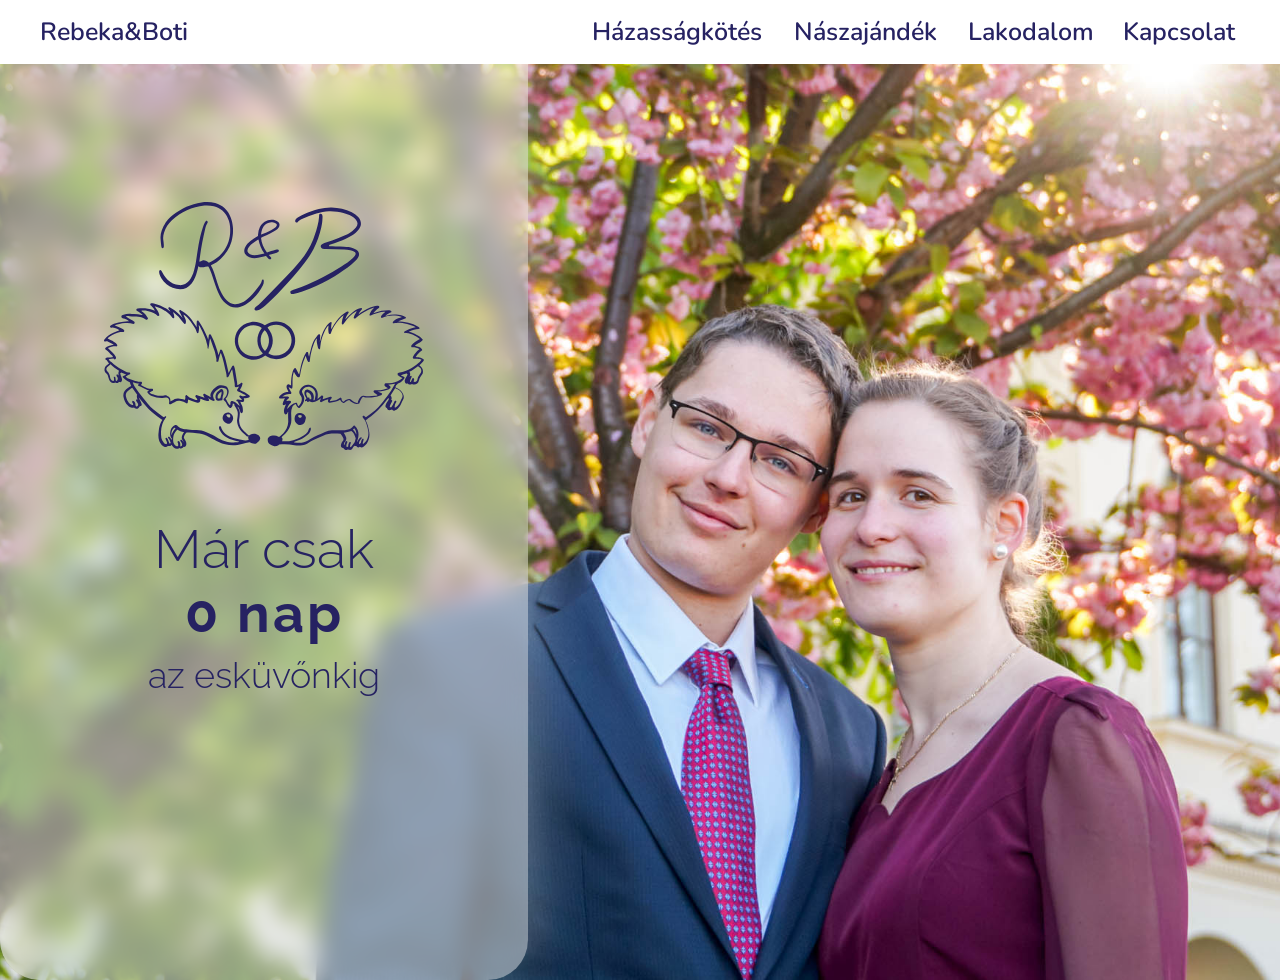
<file: index.html>
<!DOCTYPE html>
<html>
  <head>
    <meta charset="utf-8">
    <meta name="viewport" content="width=device-width, initial-scale=1">
    <title>Rebeka & Boti esküvő</title>
    <link rel="stylesheet" type="text/css" href="css/style.css">
    <link rel="shortcut icon" type="image/jpg" href="images/logo.png"/>
    <link rel="icon" type="image/jpg" href="images/logo.png"/>
    <link rel="apple-touch-icon" type="image/jpg" href="images/logo.png"/>
  </head>
  <body class="home">

    <nav>
      <input type="checkbox" id="menu-toggle" class="menu-toggle">
      <a href="index.html" class="mobile-logo">Rebeka&Boti</a>

      <div class="left-menu">
          <a href="index.html" data-text="Rebeka&Boti">
            <span>Rebeka&Boti</span>
          </a>
        </div>

        <div class="right-menu">
          <a href="hazassagkotes.html" data-text="Házasságkötés">
            <span>Házasságkötés</span>
          </a>
          <a href="naszajandek.html" data-text="Nászajándék">
            <span>Nászajándék</span>
          </a>
          <a href="lakodalom.html" data-text="Lakodalom">
            <span>Lakodalom</span>
          </a>
          <a href="kapcsolat.html" data-text="Kapcsolat">
            <span>Kapcsolat</span>
          </a>
        </div>

        <label for="menu-toggle" class="hamburger" aria-label="Menü">
          <span></span>
          <span></span>
          <span></span>
        </label>

        <div class="mobile-menu">
          <a href="index.html">Főoldal</a>
          <a href="hazassagkotes.html">Házasságkötés</a>
          <a href="naszajandek.html">Nászajándék</a>
          <a href="lakodalom.html">Lakodalom</a>
          <a href="kapcsolat.html">Kapcsolat</a>
        </div>
      </nav>

  <section class="hero">

    <div class="hero-overlay">
      <div class="hero-box">
        <!-- Ide jöhet az SVG -->
        <div class="hero-svg">
          <!-- példa SVG -->
          <img src="images/sunik.svg" alt="Sünik">
        </div>
        <h1>Már csak</h1>
        <h2 data-countdown-number>-- nap</h2>
        <h3>az esküvőnkig</h3>

      </div>
    </div>

  </section>
  <script>
        const targetDate = new Date("2026-08-22T00:00:00+02:00");
        const numberEl = document.querySelector("[data-countdown-number]");

        function updateCountdown() {
          const now = new Date();
          const diffMs = targetDate - now;
          const days = Math.max(0, Math.ceil(diffMs / (1000 * 60 * 60 * 24)));
          numberEl.textContent = `${days} nap`;
        }

        updateCountdown();
        setInterval(updateCountdown, 60 * 60 * 1000);
      </script>
</body>
</html>
</file>
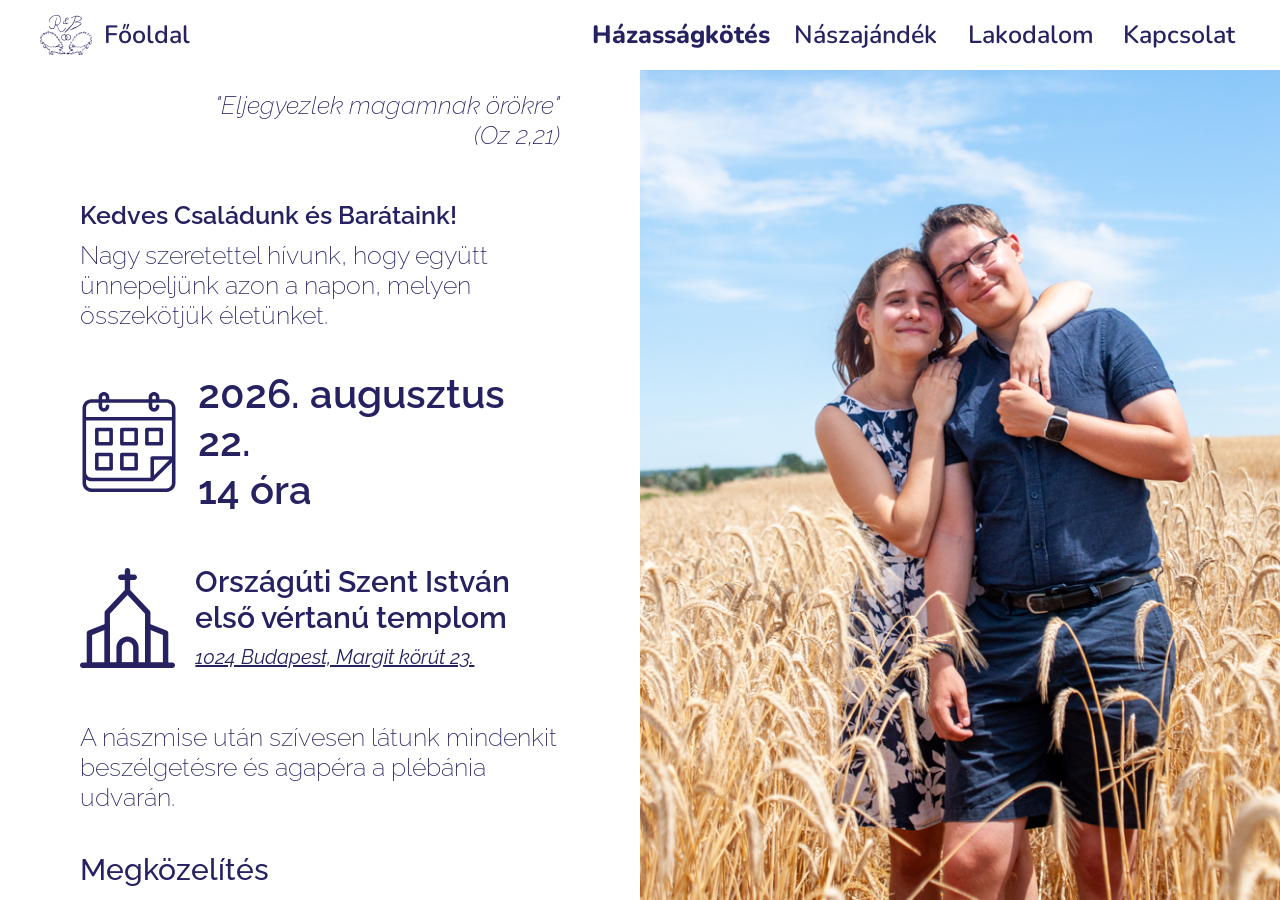
<file: hazassagkotes.html>
<!DOCTYPE html>
<html>
  <head>
    <meta charset="utf-8">
    <meta name="viewport" content="width=device-width, initial-scale=1">
    <title>Rebeka & Boti esküvő</title>
    <link rel="stylesheet" type="text/css" href="css/style.css">
    <link rel="shortcut icon" type="image/jpg" href="images/logo.png"/>
    <link rel="icon" type="image/jpg" href="images/logo.png"/>
    <link rel="apple-touch-icon" type="image/jpg" href="images/logo.png"/>
  </head>
  <body>

    <nav>
      <input type="checkbox" id="menu-toggle" class="menu-toggle">
      <a href="index.html" class="mobile-logo">
        <img src="images/sunik.svg" alt="Főoldal">
      </a>

      <div class="left-menu">
  <a href="index.html" class="home-link">
    <img class="logo" src="images/sunik.svg" alt="Főoldal">
    <span>Főoldal</span>
  </a>
</div>

        <div class="right-menu">
          <a href="hazassagkotes.html" class="active" data-text="Házasságkötés">
            <span>Házasságkötés</span>
          </a>
          <a href="naszajandek.html" data-text="Nászajándék">
            <span>Nászajándék</span>
          </a>
          <a href="lakodalom.html" data-text="Lakodalom">
            <span>Lakodalom</span>
          </a>
          <a href="kapcsolat.html" data-text="Kapcsolat">
            <span>Kapcsolat</span>
          </a>
        </div>

        <label for="menu-toggle" class="hamburger" aria-label="Menü">
          <span></span>
          <span></span>
          <span></span>
        </label>

        <div class="mobile-menu">
          <a href="index.html">Főoldal</a>
          <a href="hazassagkotes.html" class="active">Házasságkötés</a>
          <a href="naszajandek.html">Nászajándék</a>
          <a href="lakodalom.html">Lakodalom</a>
          <a href="kapcsolat.html">Kapcsolat</a>
        </div>
      </nav>

<section class="split-layout">

<!-- BAL OLDAL – TARTALOM -->
<div class="content-side">
  <div class="content-inner">
    <h2><i>"Eljegyezlek magamnak örökre" <br> (Oz 2,21)</i><h2>
    <p><b>Kedves Családunk és Barátaink!</b> <br> Nagy szeretettel hívunk, hogy együtt ünnepeljünk azon a napon, melyen összekötjük életünket.</p>
    <div>
      <div class="info-block">

          <div class="info-item">
            <img src="images/naptar.svg" alt="Időpont ikon" class="info-icon">
            <div class="info-text-2sor">
              2026. augusztus 22.<br>
              14 óra
            </div>
          </div>

          <div class="info-item">
            <img src="images/templom.svg" alt="Templom ikon" class="info-icon">
            <div class="info-text">
              Országúti Szent István első vértanú templom<br>
              <a href="https://maps.app.goo.gl/XpboLc7BLsnChvrg8" target="_blank" class="link">1024 Budapest, Margit körút 23.</a>
            </div>
          </div>

        </div>
    </div>
    <p>A nászmise után szívesen látunk mindenkit beszélgetésre és agapéra a plébánia udvarán.</p>
    <h1>Megközelítés</h1>
    <p>A templom környékén kevés a parkolóhely, javasoljuk a tömegközlekedéssel való érkezést (például 4-6, 17 villamos Mechwart liget megállótól 5 perc séta).</p>
    <video id="vid" autoplay muted>
        <source src="video/Save_the_date.mp4" type="video/mp4">
    </video>
  </div>
</div>

<!-- JOBB OLDAL – KÉP -->
<div class="image-side">
  <img src="images/hazassagkotes.png" alt="Házasságkötés">
</div>



  </section>

  <script>
const v = document.getElementById("vid");
let startCut = 1;
let endCut = 2.5;
let forward = true;

v.addEventListener("loadedmetadata", () => {
  v.currentTime = startCut;
});

v.addEventListener("timeupdate", () => {
  if (forward && v.currentTime >= v.duration - endCut) {
    forward = false;
    v.playbackRate = -1;
  }

  if (!forward && v.currentTime <= startCut) {
    forward = true;
    v.playbackRate = 1;
  }
});
</script>

</body>
</html>
</file>
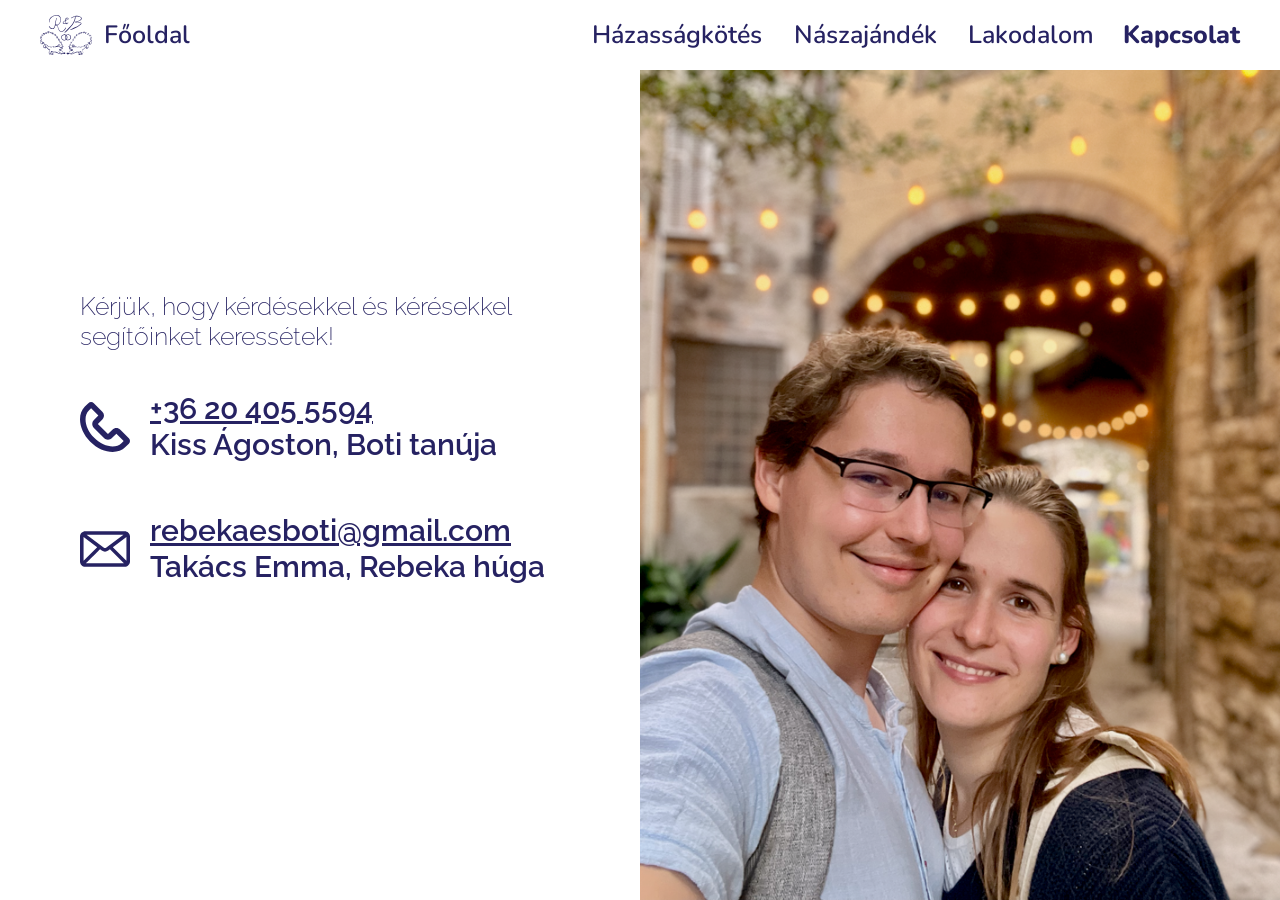
<file: kapcsolat.html>
<!DOCTYPE html>
<html>
  <head>
    <meta charset="utf-8">
    <meta name="viewport" content="width=device-width, initial-scale=1">
    <title>Rebeka & Boti esküvő</title>
    <link rel="stylesheet" type="text/css" href="css/style.css">
    <link rel="shortcut icon" type="image/jpg" href="images/logo.png"/>
    <link rel="icon" type="image/jpg" href="images/logo.png"/>
    <link rel="apple-touch-icon" type="image/jpg" href="images/logo.png"/>
  </head>
<body class="contact-page">

    <nav>
      <input type="checkbox" id="menu-toggle" class="menu-toggle">
      <a href="index.html" class="mobile-logo">
        <img src="images/sunik.svg" alt="Főoldal">
      </a>

      <div class="left-menu">
  <a href="index.html" class="home-link">
    <img class="logo" src="images/sunik.svg" alt="Főoldal">
    <span>Főoldal</span>
  </a>
</div>

        <div class="right-menu">
          <a href="hazassagkotes.html" data-text="Házasságkötés">
            <span>Házasságkötés</span>
          </a>
          <a href="naszajandek.html" data-text="Nászajándék">
            <span>Nászajándék</span>
          </a>
          <a href="lakodalom.html" data-text="Lakodalom">
            <span>Lakodalom</span>
          </a>
          <a href="kapcsolat.html" class="active" data-text="Kapcsolat">
            <span>Kapcsolat</span>
          </a>
        </div>

        <label for="menu-toggle" class="hamburger" aria-label="Menü">
          <span></span>
          <span></span>
          <span></span>
        </label>

        <div class="mobile-menu">
          <a href="index.html">Főoldal</a>
          <a href="hazassagkotes.html">Házasságkötés</a>
          <a href="naszajandek.html">Nászajándék</a>
          <a href="lakodalom.html">Lakodalom</a>
          <a href="kapcsolat.html" class="active">Kapcsolat</a>
        </div>
      </nav>

<section class="split-layout">

<!-- BAL OLDAL – TARTALOM -->
<div class="content-side">
  <div class="content-inner">

    <p>Kérjük, hogy kérdésekkel és kérésekkel segítőinket keressétek!</p>
    <div>
      <div class="info-block">

          <div class="info-item">
            <img src="images/telefon.svg" alt="Telefon ikon" class="contact-icon">
            <div class="info-text">
              <a href="tel:+36204055594" class="info-text">+36 20 405 5594</a><br>
              Kiss Ágoston, Boti tanúja
            </div>
          </div>

          <div class="info-item">
            <img src="images/level.svg" alt="Levél ikon" class="contact-icon">
            <div class="info-text">
              <a href="mailto:rebekaesboti@gmail.com" class="info-text">rebekaesboti@gmail.com</a><br>
              Takács Emma, Rebeka húga
            </div>
          </div>

        </div>
    </div>


</div>
</div>

<!-- JOBB OLDAL – KÉP -->
<div class="image-side">
  <img src="images/kapcsolat-2.png" alt="Kapcsolat">
</div>



  </section>

</body>
</html>
</file>
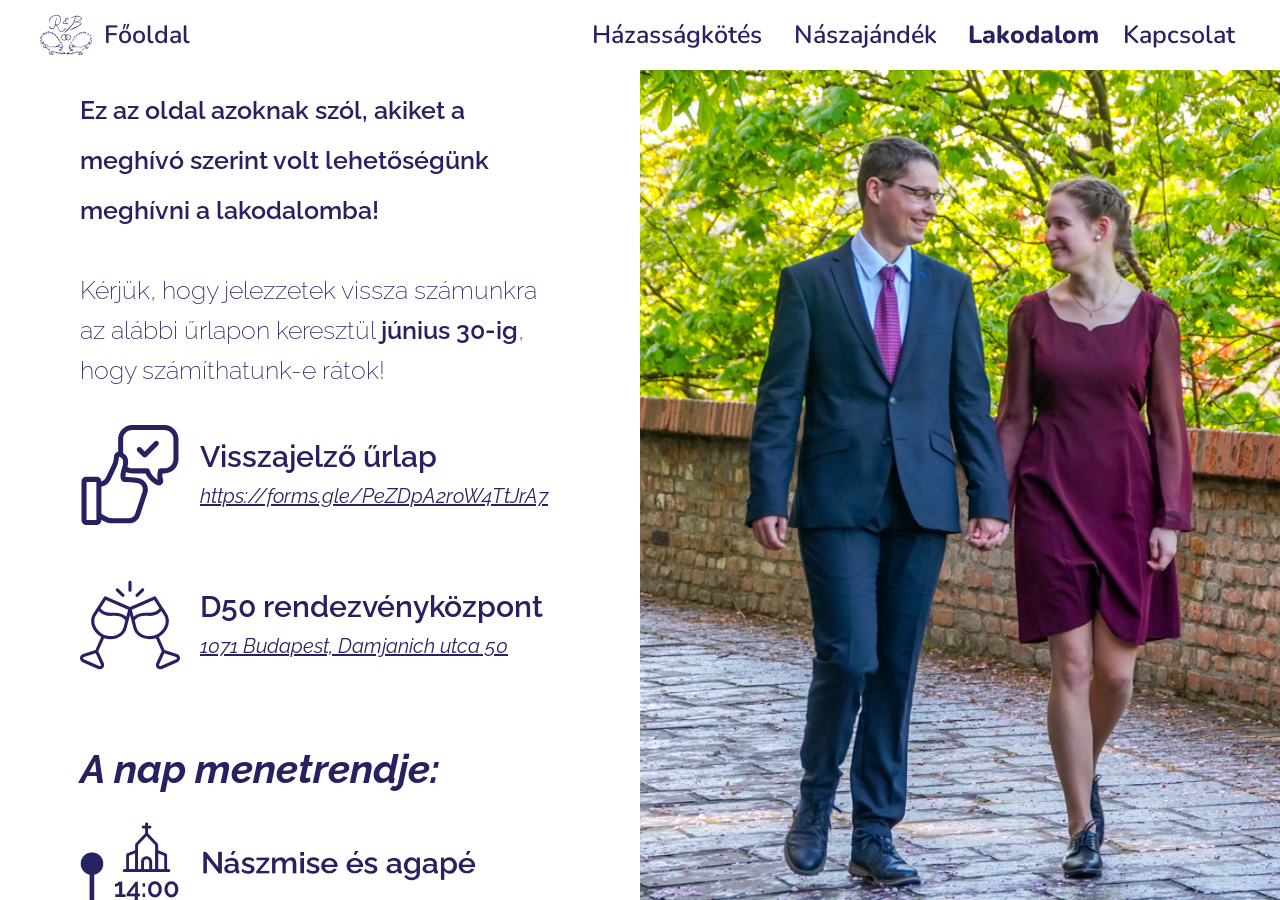
<file: lakodalom.html>
<!DOCTYPE html>
<html>
  <head>
    <meta charset="utf-8">
    <meta name="viewport" content="width=device-width, initial-scale=1">
    <title>Rebeka & Boti esküvő</title>
    <link rel="stylesheet" type="text/css" href="css/style.css">
    <link rel="shortcut icon" type="image/jpg" href="images/logo.png"/>
    <link rel="icon" type="image/jpg" href="images/logo.png"/>
    <link rel="apple-touch-icon" type="image/jpg" href="images/logo.png"/>
  </head>
  <body>

    <nav>
      <input type="checkbox" id="menu-toggle" class="menu-toggle">
      <a href="index.html" class="mobile-logo">
        <img src="images/sunik.svg" alt="Főoldal">
      </a>

      <div class="left-menu">
  <a href="index.html" class="home-link">
    <img class="logo" src="images/sunik.svg" alt="Főoldal">
    <span>Főoldal</span>
  </a>
</div>

        <div class="right-menu">
          <a href="hazassagkotes.html" data-text="Házasságkötés">
            <span>Házasságkötés</span>
          </a>
          <a href="naszajandek.html" data-text="Nászajándék">
            <span>Nászajándék</span>
          </a>
          <a href="lakodalom.html" class="active" data-text="Lakodalom">
            <span>Lakodalom</span>
          </a>
          <a href="kapcsolat.html" data-text="Kapcsolat">
            <span>Kapcsolat</span>
          </a>
        </div>

        <label for="menu-toggle" class="hamburger" aria-label="Menü">
          <span></span>
          <span></span>
          <span></span>
        </label>

        <div class="mobile-menu">
          <a href="index.html">Főoldal</a>
          <a href="hazassagkotes.html">Házasságkötés</a>
          <a href="naszajandek.html">Nászajándék</a>
          <a href="lakodalom.html" class="active">Lakodalom</a>
          <a href="kapcsolat.html">Kapcsolat</a>
        </div>
      </nav>

<section class="split-layout">

<!-- BAL OLDAL – TARTALOM -->
<div class="content-side">
  <div class="content-inner">
    <p><b>Ez az oldal azoknak szól, akiket a meghívó szerint volt lehetőségünk meghívni a lakodalomba!</b></p>
    <p>Kérjük, hogy jelezzetek vissza számunkra <br>az alábbi űrlapon keresztül <b>június 30-ig</b>,<br> hogy számíthatunk-e rátok!</p>
    <div>
      <div class="info-block">

          <div class="info-item">
            <img src="images/visszajelzes.svg" alt="Visszajelzés ikon" class="info-icon">
            <div class="info-text">
              Visszajelző űrlap<br>
              <a href="https://forms.gle/PeZDpA2roW4TtJrA7" target="_blank" class="link">https://forms.gle/PeZDpA2roW4TtJrA7</a>
            </div>
          </div>

          <div class="info-item">
            <img src="images/rendezveny.svg" alt="Rendezvényhelyszín ikon" class="info-icon">
            <div class="info-text">
              D50 rendezvényközpont<br>
              <a href="https://maps.app.goo.gl/geZFs1dvvRBg2ctE9" target="_blank" class="link">1071 Budapest, Damjanich utca 50</a>
            </div>
          </div>

        </div>
    </div>
  <h3>A nap menetrendje:</h3>
  <img src="images/menetrend.png" alt="Nap menetrendje" class="full-width-img">
</div>
</div>

<!-- JOBB OLDAL – KÉP -->
<div class="image-side">
  <img src="images/lakodalom.png" alt="Lakodalom">
</div>



  </section>

</body>
</html>
</file>
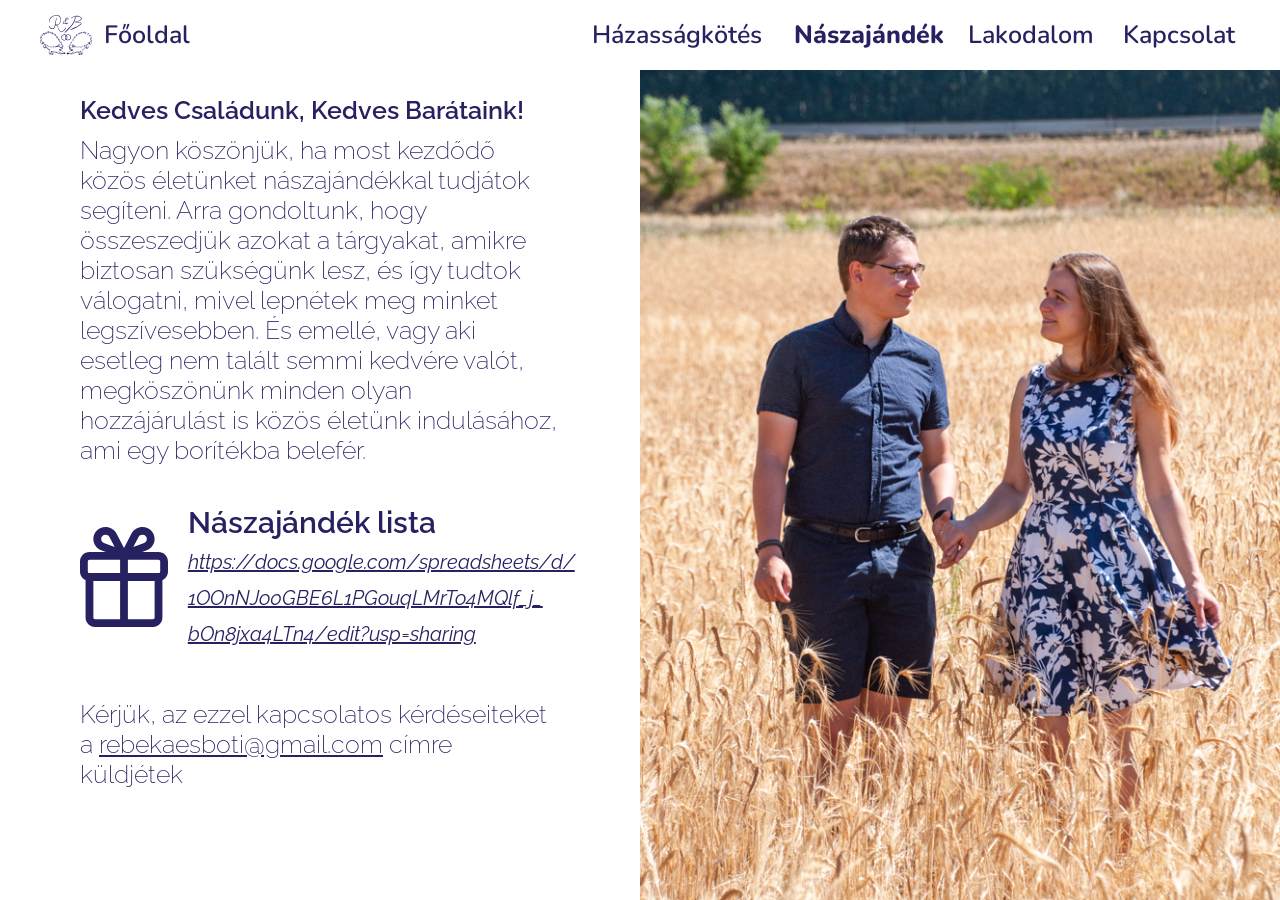
<file: naszajandek.html>
<!DOCTYPE html>
<html>
  <head>
    <meta charset="utf-8">
    <meta name="viewport" content="width=device-width, initial-scale=1">
    <title>Rebeka & Boti esküvő</title>
    <link rel="stylesheet" type="text/css" href="css/style.css">
    <link rel="shortcut icon" type="image/jpg" href="images/logo.png"/>
    <link rel="icon" type="image/jpg" href="images/logo.png"/>
    <link rel="apple-touch-icon" type="image/jpg" href="images/logo.png"/>
  </head>
  <body>

    <nav>
      <input type="checkbox" id="menu-toggle" class="menu-toggle">
      <a href="index.html" class="mobile-logo">
        <img src="images/sunik.svg" alt="Főoldal">
      </a>

      <div class="left-menu">
  <a href="index.html" class="home-link">
    <img class="logo" src="images/sunik.svg" alt="Főoldal">
    <span>Főoldal</span>
  </a>
</div>

        <div class="right-menu">
          <a href="hazassagkotes.html" data-text="Házasságkötés">
            <span>Házasságkötés</span>
          </a>
          <a href="naszajandek.html" class="active" data-text="Nászajándék">
            <span>Nászajándék</span>
          </a>
          <a href="lakodalom.html" data-text="Lakodalom">
            <span>Lakodalom</span>
          </a>
          <a href="kapcsolat.html" data-text="Kapcsolat">
            <span>Kapcsolat</span>
          </a>
        </div>

        <label for="menu-toggle" class="hamburger" aria-label="Menü">
          <span></span>
          <span></span>
          <span></span>
        </label>

        <div class="mobile-menu">
          <a href="index.html">Főoldal</a>
          <a href="hazassagkotes.html">Házasságkötés</a>
          <a href="naszajandek.html" class="active">Nászajándék</a>
          <a href="lakodalom.html">Lakodalom</a>
          <a href="kapcsolat.html">Kapcsolat</a>
        </div>
      </nav>

<section class="split-layout">

<!-- BAL OLDAL – TARTALOM -->
<div class="content-side">
  <div class="content-inner">
    <p><b>Kedves Családunk, Kedves Barátaink!</b> <br>
      Nagyon köszönjük, ha most kezdődő közös életünket
      nászajándékkal tudjátok segíteni. Arra gondoltunk,
      hogy összeszedjük azokat a tárgyakat, amikre biztosan
      szükségünk lesz, és így tudtok válogatni, mivel lepnétek
      meg minket legszívesebben. És emellé, vagy aki esetleg
      nem talált semmi kedvére valót, megköszönünk minden olyan
      hozzájárulást is közös életünk indulásához, ami egy borítékba
      belefér.</p>
    <div>
      <div class="info-block">

          <div class="info-item">
            <img src="images/ajandek.svg" alt="Ajándék ikon" class="info-icon">
            <div class="info-text">
              Nászajándék lista<br>
              <a href="https://docs.google.com/spreadsheets/d/1OOnNJo0GBE6L1PGouqLMrTo4MQlf_j_bOn8jxa4LTn4/edit?usp=sharing" target="_blank" class="link">https://docs.google.com/spreadsheets/d/<br>1OOnNJo0GBE6L1PGouqLMrTo4MQlf_j_<br>bOn8jxa4LTn4/edit?usp=sharing</a>
            </div>
          </div>
        </div>
    </div>
  <p>Kérjük, az ezzel kapcsolatos kérdéseiteket a <a href="mailto:rebekaesboti@gmail.com?subject=Nászajándék kérdés" class="mailto">rebekaesboti@gmail.com</a> címre küldjétek</p>
</div>
</div>

<!-- JOBB OLDAL – KÉP -->
<div class="image-side">
  <img src="images/naszajandek.png" alt="Nászajándék">
</div>



  </section>

</body>
</html>
</file>
<file: css/style.css>
@import url('https://fonts.googleapis.com/css2?family=Raleway:wght@100;200;300;400;500;600;700;800;900&display=swap');
@import url('https://fonts.googleapis.com/css2?family=Nunito:wght@200;300;400;600;700;800;900&display=swap');
html {
  scroll-behavior: smooth;
}

body{
  margin: 0;
  padding: 0;
  font-family: Raleway;
  color: #262262;
  width: 100%;
  min-height: 100vh;
  background-color: white;   /* alapértelmezett fehér */
  overflow-x: hidden;
}

body.home{
  background-image: url("../images/main.jpg");
 background-size: cover;
 background-position: center;  /* itt állítod a fókuszt */
 background-repeat: no-repeat;
 overflow: hidden;
}
/* =======================
   NAVIGATION
======================= */

nav {
    position: absolute;
    top: 0;
    left: 0;
    width: 100%;
    font-family: Nunito;
    display: flex;
    justify-content: space-between;
    align-items: center;
    padding: 15px 40px;
    background-color: white;
    box-sizing: border-box;
    z-index: 10;
}

/* ---- MOBIL NAV ALAPOK ---- */
.menu-toggle {
    position: absolute;
    width: 1px;
    height: 1px;
    opacity: 0;
    pointer-events: none;
}

.mobile-logo,
.hamburger,
.mobile-menu {
    display: none;
}

.mobile-logo img {
    height: 40px;
}

.mobile-logo {
    text-decoration: none;
    font-family: Nunito;
    font-size: 25px;
    font-weight: 600;
    color: #262262;
}

.hamburger {
    width: 36px;
    height: 26px;
    flex-direction: column;
    justify-content: space-between;
    cursor: pointer;
}

.hamburger span {
    display: block;
    height: 3px;
    width: 100%;
    background: #262262;
    border-radius: 2px;
    transition: transform 0.2s ease, opacity 0.2s ease;
}

.mobile-menu {
    position: fixed;
    inset: 0;
    width: 100%;
    height: 100%;
    min-height: 100svh;
    background: white;
    display: flex;
    flex-direction: column;
    align-items: center;
    justify-content: center;
    gap: 24px;
    opacity: 0;
    pointer-events: none;
    transition: opacity 0.2s ease;
    z-index: 30;
}

.mobile-menu a {
    text-decoration: none;
    font-size: 28px;
    font-weight: 600;
    color: #262262;
}

.menu-toggle:checked ~ .mobile-menu {
    opacity: 1;
    pointer-events: auto;
}

.menu-toggle:checked ~ .hamburger span:nth-child(1) {
    transform: translateY(11.5px) rotate(45deg);
}

.menu-toggle:checked ~ .hamburger span:nth-child(2) {
    opacity: 0;
}

.menu-toggle:checked ~ .hamburger span:nth-child(3) {
    transform: translateY(-11.5px) rotate(-45deg);
}

/* ---- BAL OLDAL ---- */

.left-menu a {
    display: flex;
    align-items: center;
    gap: 12px;
    text-decoration: none;
    font-size: 25px;
    color: #262262;
    font-weight: 600;
}

.left-menu a:hover,
.left-menu a.active {
    font-weight: 800;
}

/* Logo */

.logo {
    height: 40px;
    transition: 0.3s ease;
}

.left-menu a:hover .logo {
    transform: scale(1.05);
}

/* ---- JOBB OLDAL ---- */

.right-menu a {
    position: relative;
    display: inline-block;
    text-decoration: none;
    font-size: 25px;
    color: #262262;
    margin-left: 20px;
}

/* Stabil szélesség trükk */
.right-menu a::before {
    content: attr(data-text);
    font-weight: 800;
    visibility: hidden;
    white-space: nowrap;
    display: block;
}

/* Látható szöveg */
.right-menu a span {
    position: absolute;
    left: 0;
    top: 0;
    font-weight: 600;
}

/* Hover */
.right-menu a:hover span,
.right-menu a.active span {
    opacity: 0;
}

.right-menu a:hover::before,
.right-menu a.active::before {
    visibility: visible;
}




/* HERO SECTION */


/* FEHÉR DOBOZ - bal oldali 50% */
.hero-box {
    width: 35vw;
    height: 100vh;               /* teljes hero magasság */
    padding: 40px;
    background: rgba(255, 255, 255, 0.5);
    backdrop-filter: blur(12px);
    box-shadow: 0 0 60px rgba(255, 255, 255, 0.4);
    border-radius: 40px;

    display: flex;
    flex-direction: column;      /* függőleges elrendezés */
    align-items: center;         /* horizontális középre */
    text-align: center;          /* szöveg középre */
}

/* SZÖVEG */
.hero-box h1 {
    font-size: 6vh;
    font-weight: 300;
    color: #262262;
    padding: 0;
    margin: 0;
}

.hero-box h2 {
    font-size: 6vh;
    font-weight: 700;
    letter-spacing: 3px;
    color: #262262;
    padding: 0;
    margin: 0;
}

.hero-box h3 {
    font-size: 4vh;
    font-weight: 300;
    color: #262262;
    padding: 0;
    margin-top: 1vh;
}

.hero-box p {
    font-size: 2vh;
    font-weight: 400;
    color: #444;
}

/* SVG */
.hero-svg {
    margin-top: 18vh;
    margin-bottom: 7vh;
}

/* Desktop hero SVG default size (was inline) */
body.home .hero-svg img {
    width: 25vw;
    max-height: 30vh;
}

/*tartalmi oldalak*/

/* ===== SPLIT LAYOUT ===== */

.split-layout {
    display: flex;
    height: 100vh;
}

/* BAL OLDAL */
.content-side {
    width: 50%;
    height: 100vh;
    overflow-y: auto;
    background: white;
    padding: 60px 80px;
    box-sizing: border-box;
}

/* JOBB OLDAL */
.image-side {
    width: 50%;
    height: 100vh;
    overflow: hidden; /* fontos */
}

/* A kép viselkedése */
.image-side img {
    width: 100%;
    height: 100%;
    object-fit: cover;   /* kitölti torzítás nélkül */
}

.content-inner p {
  font-size: 25px;
  font-weight: 200;
  text-align: left;
  margin-bottom: 40px;
}

.content-inner p b {
  font-weight: 600;
  line-height: 2;
}


.content-inner h1 {
  font-size: 30px;
  font-weight: 500;
  text-align: left;
}

.content-inner h2 {
  font-size: 25px;
  font-weight: 200;
  text-align: right;
  margin-top: 30px;
  margin-bottom: 40px;
}

.content-inner h3 {
  font-size: 40px;
  font-weight: 700;
  margin-top: 70px;
  margin-bottom: 30px;
  font-style: italic;
}


.info-block {
    margin: 40px 0;
    text-align: left;
}

.info-item {
    display: flex;
    align-items: center;
    margin-bottom: 50px;
}

.info-icon {
    width: 100px;
    height: 100px;
    margin-right: 20px;
}

.info-text {
    font-size: 30px;
    font-weight: 600;
    line-height: 1.2;
    color: #262262;
}

.info-text a:hover {
  text-decoration: underline;
  background-color: #26226220;
  border-radius: 8px;
}

.info-text-2sor {
    font-size: 40px;
    font-weight: 600;
    line-height: 1.2;
    color: #262262;
}


.link {
  line-height: 1;
  font-size: 20px;
  font-weight: 400;
  font-style: italic;
  text-decoration: underline;
  color: #262262;
}

.link:hover {
  text-decoration: underline;
  background-color: #26226220;
  border-radius: 8px;
}

.mailto {
  text-decoration: underline;
  color: #262262;
}

.mailto:hover {
  text-decoration: underline;
  background-color: #26226220;
  border-radius: 8px;
}

.full-width-img {
    width: 100%;     /* kitölti a div szélességét */
    height: auto;    /* arányt tart */
    display: block;  /* eltünteti az alsó kis whitespace-et */
}

.contact-icon {
    width: 50px;
    height: 50px;
    margin-right: 20px;
}

.kozepre {
   align-items: center;
}

body.contact-page .content-side {
    display: flex;
    align-items: center;      /* vertikális közép */
}

video {
  width: 100%;
  border-radius: 50px;
}

/* ===== MOBIL (PORTRAIT) ===== */
@media (max-aspect-ratio: 1/1), (max-width: 900px) {
    html,
    body {
        height: 100%;
    }

    body.home{
      background-image: url("../images/main-mobile.jpg");
    }

    nav {
        position: fixed;
        padding: 24px 28px;
        height: 88px;
    }

    .left-menu,
    .right-menu {
        display: none;
    }

    .mobile-logo,
    .hamburger {
        display: flex;
        align-items: center;
    }

    .hamburger {
        position: fixed;
        top: 32px;
        right: 36px;
        z-index: 40;
        display: flex !important;
    }

    .mobile-logo {
        position: fixed;
        top: 28px;
        left: 36px;
        z-index: 40;
    }

    .mobile-menu {
        display: flex;
    }

    .menu-toggle:checked ~ .mobile-menu {
        height: 100svh;
        min-height: 100svh;
    }

    .split-layout {
        position: relative;
        height: auto;
        min-height: 100vh;
    }

    .image-side {
        position: fixed;
        inset: 0;
        width: 100%;
        height: 100svh;
        z-index: 0;
        pointer-events: none;
    }

    .content-side {
        width: 100%;
        height: auto;
        min-height: 100svh;
        padding: 120px 24px 60px 24px;
        background: rgba(255, 255, 255, 0.75);
        backdrop-filter: blur(3px);
        overflow-x: auto;
        overflow-y: visible;
        z-index: 1;
    }

    .content-inner {
        width: 100%;
        max-width: 100%;
    }

    .content-inner p,
    .content-inner h1,
    .content-inner h2,
    .content-inner h3,
    .content-inner a,
    .info-text,
    .info-text-2sor {
        overflow-wrap: anywhere;
        word-break: break-word;
    }

    .content-inner p {
        font-size: 18px;
    }

    .info-text,
    .info-text-2sor {
        font-size: 22px;
    }

    .info-item {
        align-items: center;
        gap: 14px;
    }

    .info-icon {
        width: 64px;
        height: 64px;
        margin-right: 0;
        flex: 0 0 64px;
    }

    .hero-box {
        width: 100%;
        min-height: 100svh;
        height: 100svh;
        padding: 140px 28px 50px 28px;
        border-radius: 0;
        box-shadow: none;
        margin: 0 auto;
        box-sizing: border-box;
        backdrop-filter: blur(3px);
    }

    .hero-svg {
        margin-top: 10vh;
        margin-bottom: 5vh;
    }

    body.home .hero-box h1,
    body.home .hero-box h2 {
        font-size: 9vh;
    }

    body.home .hero-box h3 {
        font-size: 6vh;
    }

    body.home .hero-box p {
        font-size: 4.5vh;
    }

    body.home .hero-svg img {
        width: 40vw;
        max-height: 45vh;
    }
    .hero-box h1,
    .hero-box h2 {
        font-size: 4.5vh;
    }

    .hero-box h3 {
        font-size: 3vh;
    }

    .hero-svg {
        margin-top: 10vh;
        margin-bottom: 5vh;
    }
}
</file>
